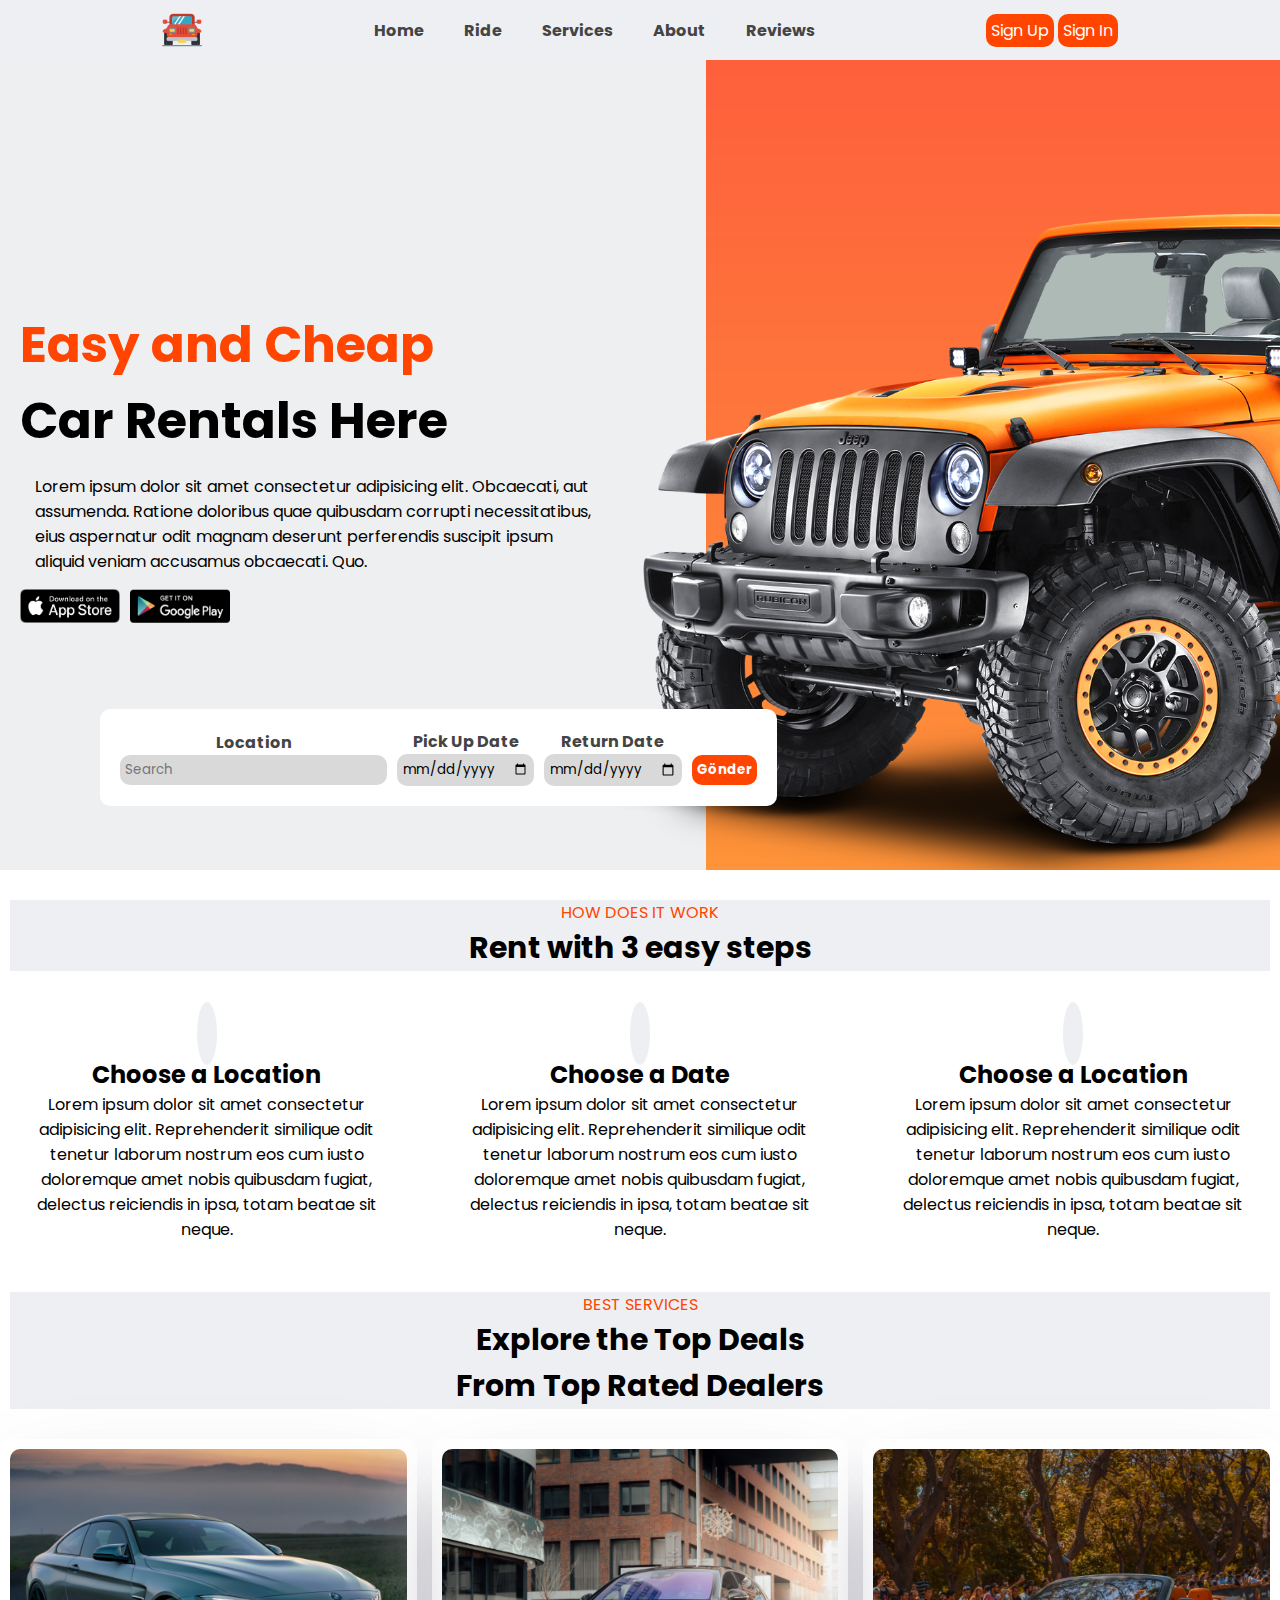
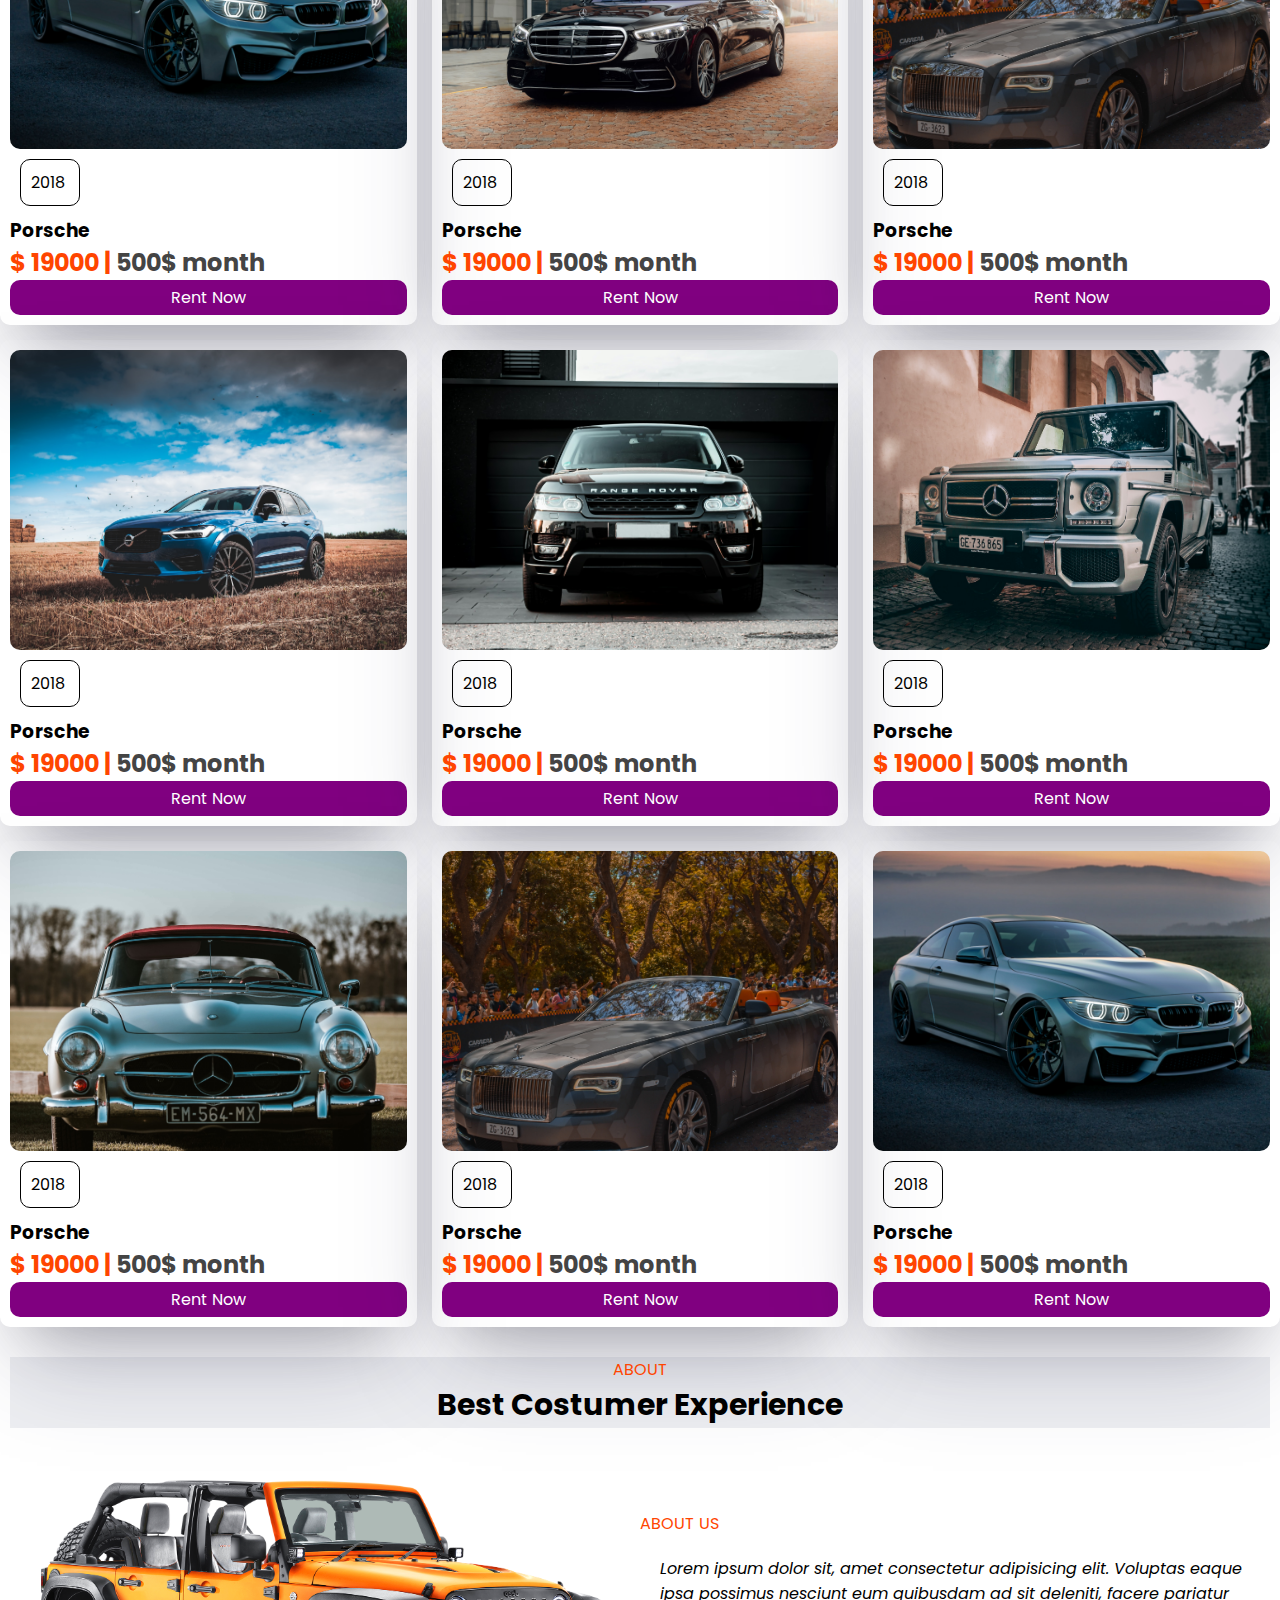
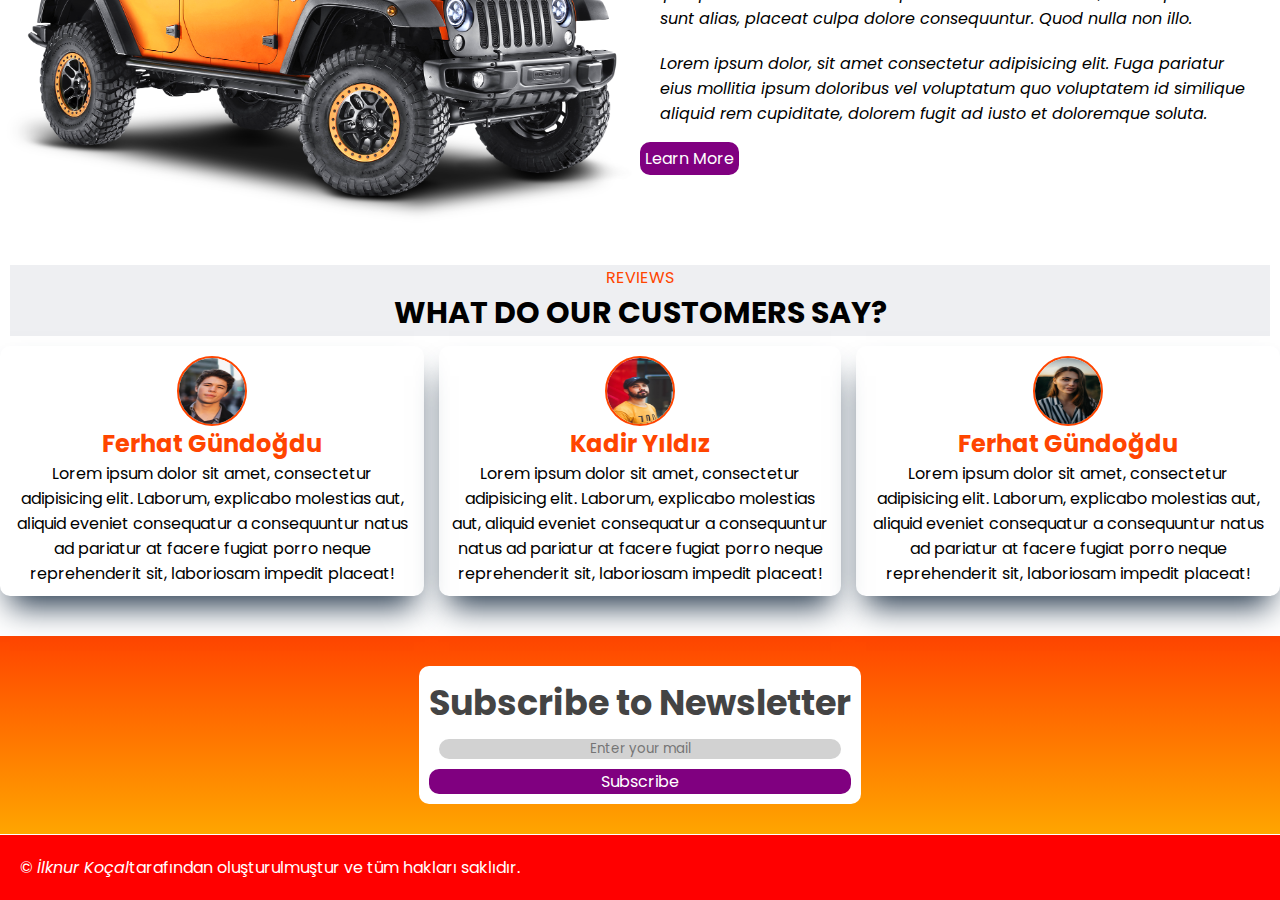
<file: index.html>
<!DOCTYPE html>
<html lang="en">
<head>
    <meta charset="UTF-8">
    <meta name="viewport" content="width=device-width, initial-scale=1.0">
    <title>Car Rental</title>
    <link rel="stylesheet" href="style.css">
    <link rel="icon" href="images/jeep.png">
    <!-- Font Awesome CDN -->
    <link rel="stylesheet" href="https://cdnjs.cloudflare.com/ajax/libs/font-awesome/6.5.1/css/all.min.css" 
        integrity="sha512-DTOQO9RWCH3ppGqcWaEA1BIZOC6xxalwEsw9c2QQeAIftl+Vegovlnee1c9QX4TctnWMn13TZye+giMm8e2LwA==" 
        crossorigin="anonymous" referrerpolicy="no-referrer" />
</head>


<body>
    <!-- header -->
    <header>
        <img src="images/jeep.png" alt="">

        <ul class="navbar">
            <li><a href="">Home</a></li>
            <li><a href="">Ride</a></li>
            <li><a href="">Services</a></li>
            <li><a href="">About</a></li>
            <li><a href="">Reviews</a></li>
        </ul>

        <div class="header-btn">
            <a href="">Sign Up</a>
            <a href="">Sign In</a>
        </div>
    </header>

    <section class="home">
        <!-- Metin Alanı -->
        <div class="text">
            <h1><span>Easy and Cheap</span><br>Car Rentals Here</h1>
            <p>Lorem ipsum dolor sit amet consectetur adipisicing elit. Obcaecati, aut assumenda. Ratione doloribus quae quibusdam corrupti necessitatibus, eius aspernatur odit magnam deserunt perferendis suscipit ipsum aliquid veniam accusamus obcaecati. Quo.</p>
            <!-- Uygulama Market Logoları -->
            <div class="app-stores">
                <img src="images/ios.png" alt="">
                <img src="images/play.png" alt="">
            </div>
        </div>

        <!-- form alanı -->
        <div class="form-container">

            <form>

                <div class="input-box">
                    <span>Location</span>
                    <input type="search" placeholder="Search">
                </div>

                <div class="input-box">
                    <span>Pick Up Date</span>
                    <input type="date" placeholder="Search">
                </div>

                <div class="input-box">
                    <span>Return Date</span>
                    <input type="date" placeholder="Search">
                </div>

                <div class="input-box">
                    <button>Gönder</button>
                </div>

            </form>

        </div>
    </section>

    <!-- ride -->
    <section>
        <div class="heading">
            <span>HOW DOES IT WORK</span>
            <h1>Rent with 3 easy steps</h1>
        </div>

        <div class="ride-container">

            <div class="box">
                <i class="fa-solid fa-location-dot"></i>
                <h2>Choose a Location</h2>
                <p> Lorem ipsum dolor sit amet consectetur adipisicing elit. Reprehenderit similique odit tenetur laborum nostrum eos cum iusto doloremque amet nobis quibusdam fugiat, delectus reiciendis in ipsa, totam beatae sit neque.</p>
            </div>

            <div class="box">
                <i class="fa-regular fa-calender-days"></i>
                <h2>Choose a Date</h2>
                <p> Lorem ipsum dolor sit amet consectetur adipisicing elit. Reprehenderit similique odit tenetur laborum nostrum eos cum iusto doloremque amet nobis quibusdam fugiat, delectus reiciendis in ipsa, totam beatae sit neque.</p>
            </div>

            <div class="box">
                <i class="fa-solid fa-car"></i>
                <h2>Choose a Location</h2>
                <p> Lorem ipsum dolor sit amet consectetur adipisicing elit. Reprehenderit similique odit tenetur laborum nostrum eos cum iusto doloremque amet nobis quibusdam fugiat, delectus reiciendis in ipsa, totam beatae sit neque.</p>
            </div>

        </div>
    </section>

    <!-- services -->

    <section class="services">
        <div class="heading">
            <span>BEST SERVICES</span>
            <h1>Explore the Top Deals <br> From Top Rated Dealers</h1>

        </div>

        <div class="services-container">

            <div class="box">
                <div class="box-img">
                    <img src="images/car7.jpg" alt="">
                </div>
                <p>2018</p>
                <h3>Porsche</h3>
                <h2>$ 19000 | <span> 500$ month </span></h2>
                <a href="">Rent Now</a>
            </div>

            <div class="box">
                <div class="box-img">
                    <img src="images/car8.jpg" alt="">
                </div>
                <p>2018</p>
                <h3>Porsche</h3>
                <h2>$ 19000 | <span> 500$ month </span></h2>
                <a href="">Rent Now</a>
            </div>

            <div class="box">
                <div class="box-img">
                    <img src="images/car9.jpg" alt="">
                </div>
                <p>2018</p>
                <h3>Porsche</h3>
                <h2>$ 19000 | <span> 500$ month </span></h2>
                <a href="">Rent Now</a>
            </div>

            <div class="box">
                <div class="box-img">
                    <img src="images/car10.jpg" alt="">
                </div>
                <p>2018</p>
                <h3>Porsche</h3>
                <h2>$ 19000 | <span> 500$ month </span></h2>
                <a href="">Rent Now</a>
            </div>

            <div class="box">
                <div class="box-img">
                    <img src="images/car14.jpg" alt="">
                </div>
                <p>2018</p>
                <h3>Porsche</h3>
                <h2>$ 19000 | <span> 500$ month </span></h2>
                <a href="">Rent Now</a>
            </div>

            <div class="box">
                <div class="box-img">
                    <img src="images/car13.jpg" alt="">
                </div>
                <p>2018</p>
                <h3>Porsche</h3>
                <h2>$ 19000 | <span> 500$ month </span></h2>
                <a href="">Rent Now</a>
            </div>

            <div class="box">
                <div class="box-img">
                    <img src="images/car12.jpg" alt="">
                </div>
                <p>2018</p>
                <h3>Porsche</h3>
                <h2>$ 19000 | <span> 500$ month </span></h2>
                <a href="">Rent Now</a>
            </div>

            <div class="box">
                <div class="box-img">
                    <img src="images/car9.jpg" alt="">
                </div>
                <p>2018</p>
                <h3>Porsche</h3>
                <h2>$ 19000 | <span> 500$ month </span></h2>
                <a href="">Rent Now</a>
            </div>

            <div class="box">
                <div class="box-img">
                    <img src="images/car7.jpg" alt="">
                </div>
                <p>2018</p>
                <h3>Porsche</h3>
                <h2>$ 19000 | <span> 500$ month </span></h2>
                <a href="">Rent Now</a>
            </div>
        </div>
    </section>

    <!-- about -->
    <section class="about">
        <div class="heading">
            <span>ABOUT</span>
            <h1>Best Costumer Experience</h1>
        </div>

        <div class="about-container">
            <div class="about-img">
                <img src="images/about.png" alt="">
            </div>
            <div class="about-text">
                <span>ABOUT US</span>
                <p>Lorem ipsum dolor sit, amet consectetur adipisicing elit. Voluptas eaque ipsa possimus nesciunt eum quibusdam ad sit deleniti, facere pariatur sunt alias, placeat culpa dolore consequuntur. Quod nulla non illo.</p>
                <p>Lorem ipsum dolor, sit amet consectetur adipisicing elit. Fuga pariatur eius mollitia ipsum doloribus vel voluptatum quo voluptatem id similique aliquid rem cupiditate, dolorem fugit ad iusto et doloremque soluta.</p>
                <a href="">Learn More</a>
            </div>
        </div>
    </section>

    <!-- reviews -->
    <section class="reviews">
        <div class="heading">
            <span>REVIEWS</span>
            <h1>WHAT DO OUR CUSTOMERS SAY?</h1>
        </div>

        <div class="reviews-container">

            <div class="box">
                <div class="rev-img">
                    <img src="images/rev1.jpg" alt="">
                </div>
                <h2>Ferhat Gündoğdu</h2>
                <div class="stars">
                    <i class="fa-solid fa-star"></i>
                    <i class="fa-solid fa-star"></i>
                    <i class="fa-solid fa-star"></i>
                    <i class="fa-solid fa-star"></i>
                    <i class="fa-solid fa-star"></i>
                    <i class="fa-solid fa-star"></i>
                    <i class="fa-solid fa-star"></i>
                    <i class="fa-solid fa-star"></i>
                    <i class="fa-solid fa-star"></i>
                    <i class="fa-solid fa-star"></i>
                </div>
                <p>Lorem ipsum dolor sit amet, consectetur adipisicing elit. Laborum, explicabo molestias aut, aliquid eveniet consequatur a consequuntur natus ad pariatur at facere fugiat porro neque reprehenderit sit, laboriosam impedit placeat!</p>
            </div>

            <div class="box">
                <div class="rev-img">
                    <img src="images/rev2.jpg" alt="">
                </div>
                <h2>Kadir Yıldız</h2>
                <div class="stars">
                    <i class="fa-solid fa-star"></i>
                    <i class="fa-solid fa-star"></i>
                    <i class="fa-solid fa-star"></i>
                    <i class="fa-solid fa-star"></i>
                    <i class="fa-solid fa-star-half"></i>
                </div>
                <p>Lorem ipsum dolor sit amet, consectetur adipisicing elit. Laborum, explicabo molestias aut, aliquid eveniet consequatur a consequuntur natus ad pariatur at facere fugiat porro neque reprehenderit sit, laboriosam impedit placeat!</p>
            </div>

            <div class="box">
                <div class="rev-img">
                    <img src="images/rev3.jpg" alt="">
                </div>
                <h2>Ferhat Gündoğdu</h2>
                <div class="stars">
                    <i class="fa-solid fa-star"></i>
                    <i class="fa-solid fa-star"></i>
                    <i class="fa-solid fa-star"></i>
                    <i class="fa-solid fa-star"></i>
                    <i class="fa-solid fa-star"></i>
                </div>
                <p>Lorem ipsum dolor sit amet, consectetur adipisicing elit. Laborum, explicabo molestias aut, aliquid eveniet consequatur a consequuntur natus ad pariatur at facere fugiat porro neque reprehenderit sit, laboriosam impedit placeat!</p>
            </div>

        </div>
    </section>

    <!-- newsletter -->

    <section class="newsletter">
        <div class="mail-box">
            <h2>Subscribe to Newsletter</h2>
            <input type="text" placeholder="Enter your mail">
            <a href="mail.html">Subscribe</a>
        </div>
    </section>

    <div class="copyright">
        <p>&#169; <a target="_blank" href="https://github.com/ilknurkocal">İlknur Koçal</a>tarafından oluşturulmuştur ve tüm hakları saklıdır.</p>
        <div class="social">
            <i class="fa-brands fa-linkedin"></i>
            <i class="fa-brands fa-square-instagram"></i>
            <i class="fa-brands fa-pinterest"></i>
            <i class="fa-brands fa-x-twitter"></i>
        </div>
    </div>
</body>
</html>
</file>
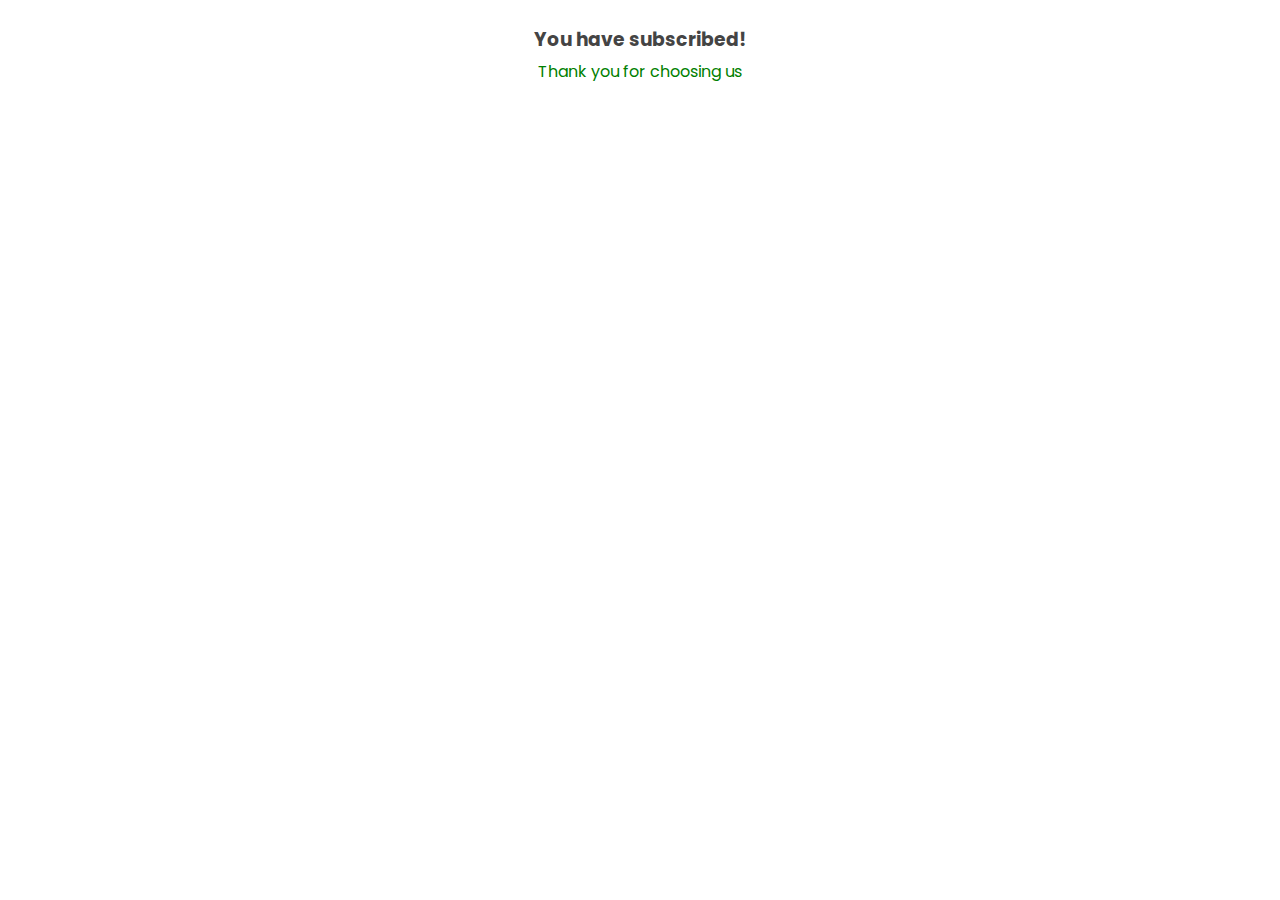
<file: mail.html>
<!DOCTYPE html>
<html lang="en">
<head>
    <meta charset="UTF-8">
    <meta name="viewport" content="width=device-width, initial-scale=1.0">
    <title>Document</title>
    <link rel="stylesheet" href="https://cdnjs.cloudflare.com/ajax/libs/font-awesome/6.5.1/css/all.min.css" 
        integrity="sha512-DTOQO9RWCH3ppGqcWaEA1BIZOC6xxalwEsw9c2QQeAIftl+Vegovlnee1c9QX4TctnWMn13TZye+giMm8e2LwA==" 
        crossorigin="anonymous" referrerpolicy="no-referrer" />
        <link rel="stylesheet" href="style.css">
</head>

<body>
    <div class="mail-box">
        <i class="fa-solid fa-circle-check"></i>
        <h3>You have subscribed!
        </h3>
        <span>Thank you for choosing us</span>
    </div>
    
</body>
</html>
</file>
<file: style.css>
/* Google Fonts */
@import url('https://fonts.googleapis.com/css2?family=Poppins:ital,wght@0,100;0,200;0,300;0,400;0,500;0,600;0,700;0,800;0,900;1,100;1,200;1,300;1,400;1,500;1,600;1,700;1,800;1,900&display=swap');

*{
    margin: 0;
    padding: 0;
    box-sizing: border-box;
    font-family: 'Poppins', sans-serif;
}

/* Değişkenler */
:root{
    --main-color: orangered;
    --second-color: orange;
    --text-color: #444;
    --bg-color: #eeeff2;
}

header{
    display: flex;
    justify-content: space-evenly;
    align-items: center;
    background-color: var(--bg-color);
    padding: 10px;
}

header img{
    width: 40px;
}

.navbar{
    display: flex;
}

.navbar li{
    list-style-type: none;
}

.navbar a{
    padding: 10px 20px;
    text-decoration: none;
    font-weight: bold;
    color: var(--text-color);
}

.navbar a:hover{
    color: var(--main-color);
    transition: .5s;
}

.header-btn a{
    background-color: var(--main-color);
    color: #fff;
    padding: 5px;
    border-radius: 10px;
    text-decoration: none;
}

.header-btn a:hover{
    background-color: purple;
    transition: .5s;
}

/* home */
.home{
    width: 100%;
    height: 90vh;
    background: url(images/Car\ Website\ –\ 1@2x.png);
    background-position: 50% 40%;
    display: grid;
    grid-template-columns: repeat(2, 1fr);
    align-items: center;
    position: relative;
}

.text{
    padding: 20px;
}

.text h1{
    font-size: 50px;
}

.text span{
    color: orangered;
}

.text p{
    margin: 15px;
}

.app-stores{
    display: flex;
    gap: 10px;
}

.app-stores img{
    width: 100px;
    cursor: pointer;
}

.form-container form{
    display: flex;
    align-items: center;
    background-color: #fff;
    gap: 10px;
    padding: 20px;
    border-radius: 10px;
    position: absolute;
    bottom: 4rem;
    left: 100px;
}

.input-box{
    display: flex;
    flex-direction: column;
    align-items: center;
}

.input-box span{
    font-weight: bold;
    color: var(--text-color);
}

.input-box input{
    padding: 5px;
    outline: none;
    border: none;
    background-color: rgba(128, 128, 128, 0.299);
    border-radius: 10px;
}

.input-box button{
    background-color: var(--main-color);
    color: #fff;
    padding: 5px;
    border: none;
    border-radius: 10px;
    margin-top: 25px;
    font-weight: bold;
}

.input-box button:hover{
    background-color: purple;
    cursor: pointer;
    transition: .5s;
    scale: 0.95;
}

/* ride */

.heading{
    text-align: center;
    margin: 10px;
    background-color: var(--bg-color);
    margin-top: 30px;
}

.heading h1{
    font-size: 30px;
}

.heading span{
    color: var(--main-color);
}

.ride-container{
    display: grid;
    grid-template-columns: repeat(3, auto);
    gap: 20px;
    margin-top: 20px;
}

.ride-container .box{
    text-align: center;
    padding: 20px;
}

.ride-container .box i{
    font-size: 30px;
    background-color: var(--bg-color);
    padding: 10px;
    border-radius: 50%;
    color: var(--main-color);
}


.ride-container .box i:hover{
    background-color: var(--main-color);
    color: #fff;
    transition: .5s;
    cursor: pointer;
}

.ride-container .box h2{
    font-weight: bold;
}

/* services */

.services-container{
    display: grid;
    grid-template-columns: repeat(auto-fit, minmax(350px, auto));
    gap: 15px;
    margin-top: 30px;
}

.services-container .box{
    padding: 10px;
    border-radius: 10px;
    box-shadow: rgba(50, 50, 93, 0.25) 0px 50px 100px -20px, rgba(0, 0, 0, 0.3) 0px 30px 60px -30px;
}

.services-container .box:hover{
    scale: 1.03;
    transition: .5s;
}

.services-container .box .box-img{
    width: 100%;
    height: 300px;
}

.services-container .box .box-img img{
    width: 100%;
    height: 100%;
    object-fit: cover;
    object-position: center;
    border-radius: 10px;
}

.services-container .box p{
    padding: 10px;
    border: 1px solid black;
    width: 60px;
    border-radius: 10px;
    margin: 10px;
}

.services-container .box h3{
    font-weight: bold;
}

.services-container .box h2{
    color: var(--main-color);
}

.services-container .box h2 span{
    color: var(--text-color);
}

.services-container .box a{
    background-color: purple;
    color: #fff;
    padding: 5px;
    border-radius: 10px;
    text-decoration: none;
    display: flex;
    justify-content: center;
}

.services-container .box a:hover{
    background-color: var(--main-color);
    transition: .5s;
}

/* about */

.about-container{
    display: grid;
    grid-template-columns: repeat(2, 1fr);
    margin-top: 20px;
    align-items: center;
}

.about-img img{
    width: 100%;
}

.about-text span{
    color: var(--main-color);
}

.about-text p{
    margin: 20px;
    font-style: italic;
}

.about-text a{
    background-color: purple;
    color: #fff;
    padding: 5px;
    text-decoration: none;
    border-radius: 10px;
}

.about-text a:hover{
    background-color: var(--main-color);
    transition: .5s;
}

/* reviews */

.reviews-container{
    display: grid;
    grid-template-columns: repeat(3, auto);
    gap: 15px;
}

.rev-img{
    width: 70px;
    height: 70px;
}

.rev-img img{
    width: 100%;
    height: 100%;
    border: 2px solid orangered;
    border-radius: 50%;
}

.reviews-container .box{
    display: flex;
    flex-direction: column;
    align-items: center;
    padding: 10px;
    text-align: center;
    box-shadow: rgb(38, 57, 77) 0px 20px 30px -10px;
    border-radius: 10px;
}

.reviews-container .box:hover{
    scale: 1.03;
}

.reviews-container .box h2{
    color: var(--main-color);
}

.reviews-container .box i{
    color: orange;
}

/* newsletter */

.newsletter{
    background: linear-gradient(orangered, orange);
    margin-top: 40px;
    padding: 10px;
    display: flex;
    flex-direction: column;
    align-items: center;
}

.newsletter h2{
    color: var(--text-color);
    font-size: 35px;
}

.newsletter .mail-box{
    background-color: #fff;
    border-radius: 10px;
    padding: 10px;
    display: flex;
    flex-direction: column;
    text-align: center;
}

.newsletter .mail-box input{
    border: none;
    outline: none;
    text-align: center;
    margin: 10px;
    background-color: rgba(128, 128, 128, 0.352);
    border-radius: 10px;
}

.newsletter .mail-box a{
    background-color: purple;
    color: #fff;
    text-decoration: none;
    border-radius: 10px;
}

.newsletter .mail-box a:hover{
    scale: 1.03;
    transition: .5s;
    background: var(--main-color);
}

.copyright {
    display: flex;
    justify-content: space-between;
    align-items: center;
    background-color: red;
    color: #fff;
    border-top: 1px solid #fff;
    padding: 20px;
}

.copyright a{
    color: #fff;
    text-decoration: none;
    font-style: italic;
}

.social i{
    font-size: 20px;
    color: #444;
}

.social i:hover{
    color: #fff;
    cursor: pointer;
}

/* MEDIA */
@media (max-width: 650px){
    .header-btn{
        display: flex;
        gap: 10px;
        margin: 10px;
    }
    .form-container form{
        display: flex;
        flex-direction: column;
        opacity: 0.9;
        transition: .9s;
        margin-left: 200px;
    }
    header{
        display: flex;
        flex-direction: column;
    }
}

/* mail html */
.mail-box{
    display: flex;
    justify-content: center;
    flex-direction: column;
    text-align: center;
    height: 100%;
    margin: 20px;
}

.mail-box h3{
    color: var(--text-color);
    margin: 5px;
}

.mail-box span{
    color: green;
}

.mail-box i{
    color: green;
    font-size: 50px;
}
</file>
